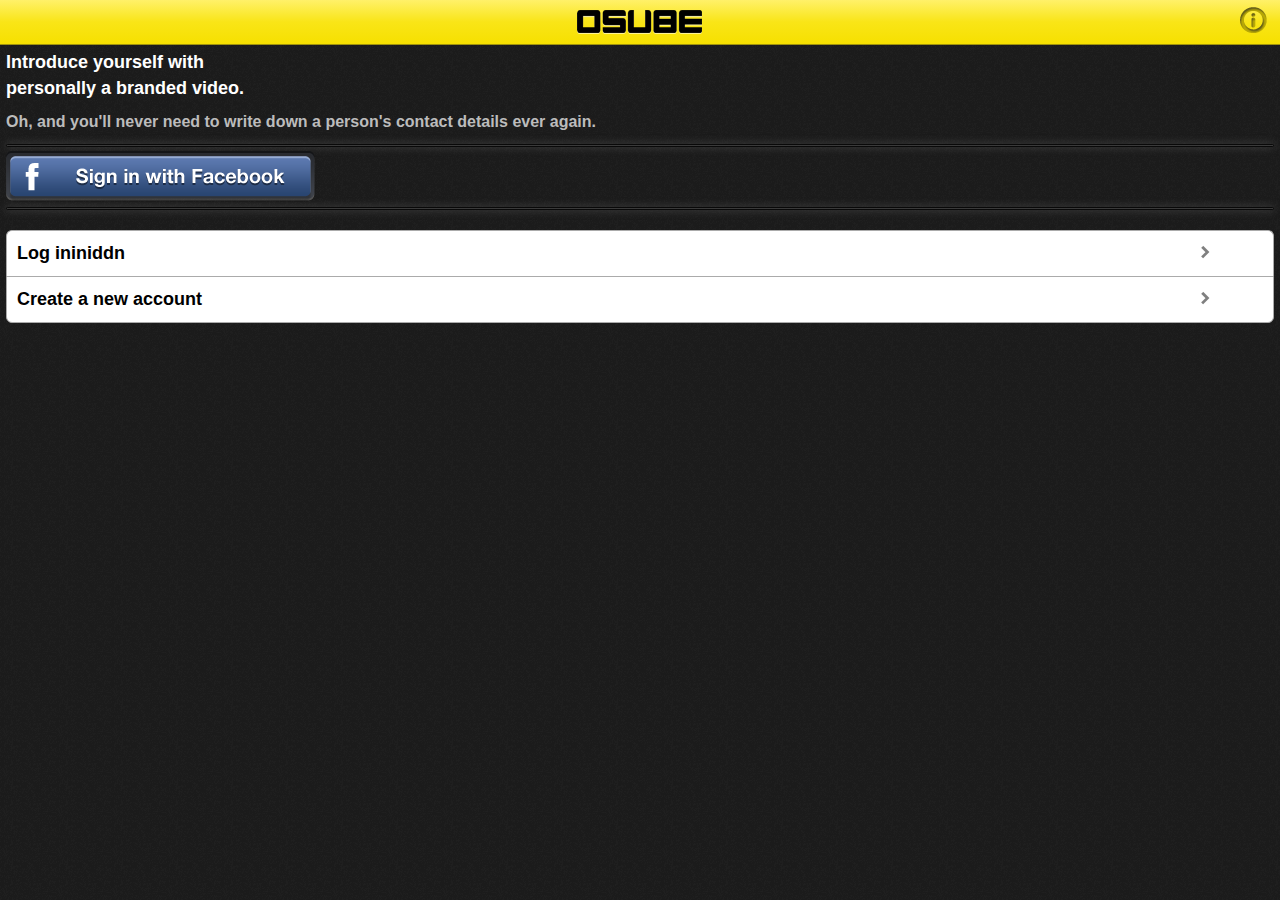
<file: osube/index.html>
<!DOCTYPE html PUBLIC "-//WAPFORUM//DTD XHTML Mobile 1.2//EN" "http://www.openmobilealliance.org/tech/DTD/xhtml-mobile12.dtd">
<html>
  <head>
    <meta charset="utf-8">
    <meta name="viewport" content="width=device-width, initial-scale=1.0, user-scalable=no, minimum-scale=1.0, maximum-scale=1.0" /> 
    <meta name="apple-mobile-web-app-status-bar-style" content="black" />
    <title>osube-iphone</title>
    <script type="text/javascript" src="javascripts/zepto.min.js"></script>
    <script type="text/javascript" src="javascripts/application.js"></script>
    <link rel="stylesheet" href="stylesheets/master.css"  media="screen,mobile" type="text/css" />
  </head>
  <body>
    <header><a href="#"><img src="images/logo.png" border="0" class="logo" /></a><a href="#" class="about">about</a></header>
    <div id="mainContent">

            <h1 class="intro">Introduce yourself with<br /> personally a branded video.</h1>
            <h2 class="introTips">Oh, and you'll never need to write down a person's contact details ever again.</h2>
            <div class="line"></div>
            <a href="#" class="facebook_btn"><img src="images/facebook_btn.png" /></a>
            <div class="line"></div>
            <ul class="function_link">
              <li><a href="login.html">Log ininiddn</a></li>
              <li><a href="signup.html">Create a new account</a></li>
            </ul>
            
    </div>
    
  </body>
</html>
</file>
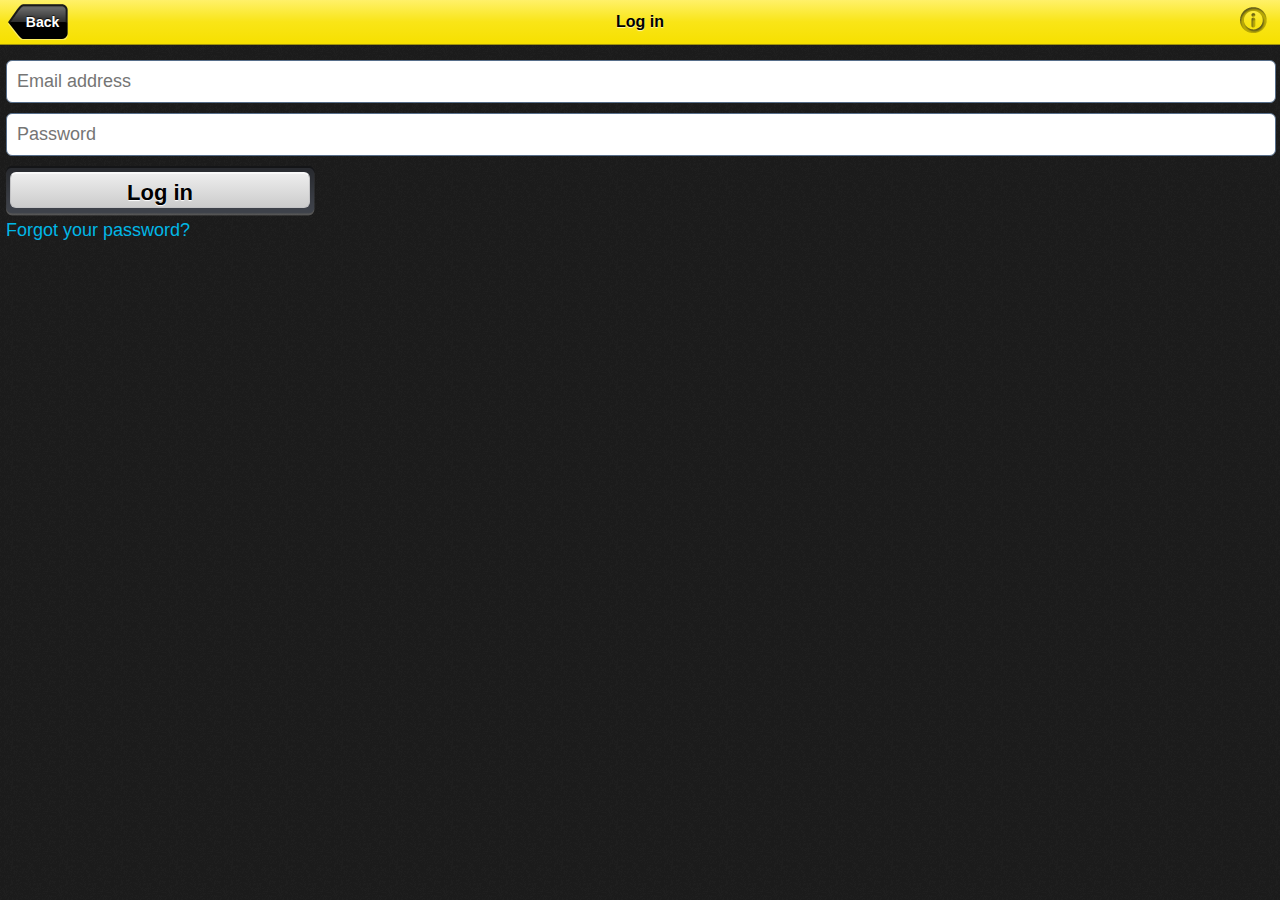
<file: osube/login.html>
<!DOCTYPE html PUBLIC "-//WAPFORUM//DTD XHTML Mobile 1.2//EN" "http://www.openmobilealliance.org/tech/DTD/xhtml-mobile12.dtd">
<html>
<head>
  <meta charset="utf-8">
  <meta name="viewport" content="width=device-width, initial-scale=1.0, user-scalable=no, minimum-scale=1.0, maximum-scale=1.0" /> 
  <meta name="apple-mobile-web-app-status-bar-style" content="black" />
  <title>osube-iphone</title>
  <script type="text/javascript" src="javascripts/zepto.min.js"></script>
  <script type="text/javascript" src="javascripts/application.js"></script>
  <link rel="stylesheet" href="stylesheets/master.css"  media="screen,mobile" type="text/css" />
</head>
<body>
  <header>
    <a href="#" class="btn_back" onclick="javascript:history.back(); return false;">Back</a>
    Log in
    <a href="#" class="about">about</a>
  </header>

  <div id="mainContent">
    <input type="email" placeholder="Email address" required />
    <input type="password" placeholder="Password" required />
    <div class="normalBtnBg"><input type="submit" value="Log in" class="actionBtn" /></div>
    <a href="#" class="forgotLink">Forgot your password?</a>

  </div>


</body>
</html>
</file>
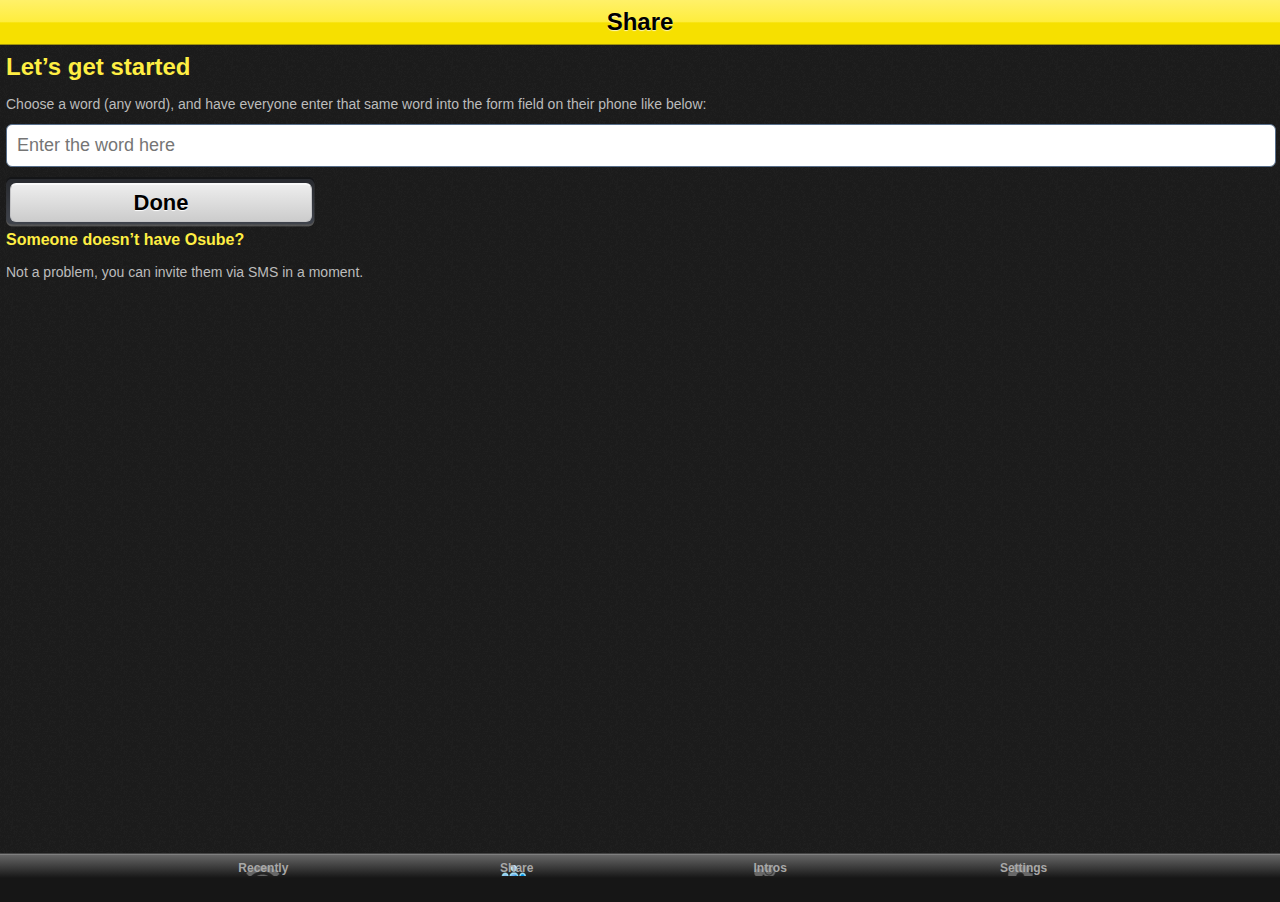
<file: osube/share.html>
<!DOCTYPE html PUBLIC "-//WAPFORUM//DTD XHTML Mobile 1.2//EN" "http://www.openmobilealliance.org/tech/DTD/xhtml-mobile12.dtd">
<html>
<head>
  <meta charset="utf-8">
  <meta name="apple-mobile-web-app-status-bar-style" content="black" />
  <meta name="viewport" content="width=device-width, initial-scale=1.0, user-scalable=no, minimum-scale=1.0, maximum-scale=1.0" /> 
  <title>osube-iphone</title>
  <script type="text/javascript" src="javascripts/zepto.min.js"></script>
  <script type="text/javascript" src="javascripts/application.js"></script>
  <link rel="stylesheet" href="stylesheets/master.css"  media="screen,mobile" type="text/css" />
</head>
<body class="logged_in_user">
  <header>
    <h1>Share</h1>
  </header>

  <div id="mainContent">
    <h2 class="normal_title">Let’s get started</h2>
    <p class="introTips shareTips">Choose a word (any word), and have everyone enter that same word into the form field on their phone like below:</p>
    <input type="text" placeholder="Enter the word here" />
    <div class="normalBtnBg"><a class="actionBtn"  href="share_info.html" />Done</a></div>
    
    <h4 class="normal_small_title">Someone doesn’t have Osube?</h4>
    <p class="introTips shareTips">Not a problem, you can invite them via SMS in a moment.</p>
  </div>

  <nav>
    <a href="recently.html" class="recently">Recently</a>
    <a href="share.html" class="share current">Share</a>
    <a href="intros.html" class="intros">Intros</a>
    <a href="setting.html" class="settings">Settings</a>
  </nav>

</body>
</html>
</file>
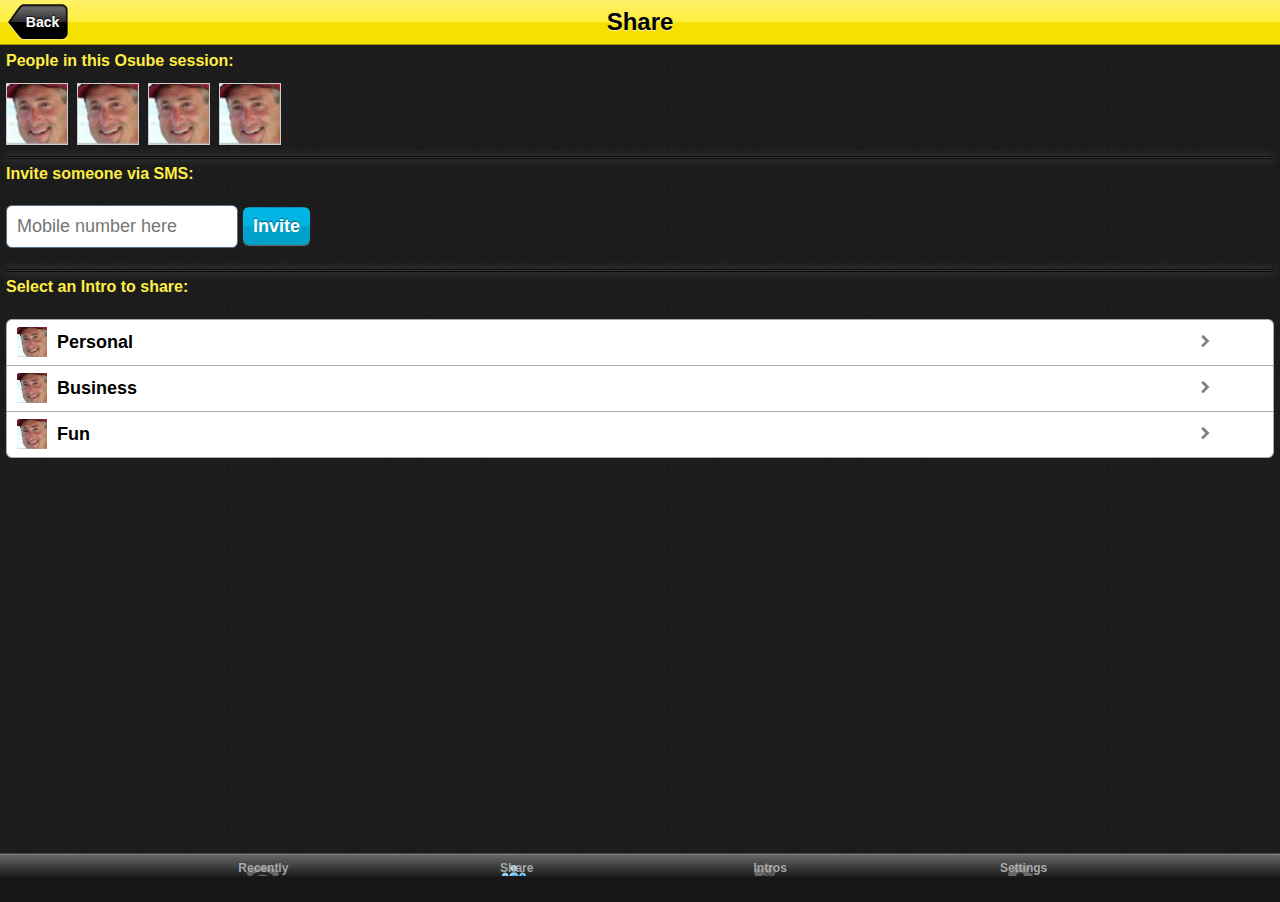
<file: osube/share_info.html>
<!DOCTYPE html PUBLIC "-//WAPFORUM//DTD XHTML Mobile 1.2//EN" "http://www.openmobilealliance.org/tech/DTD/xhtml-mobile12.dtd">
<html>
<head>
  <meta charset="utf-8">
  <meta name="apple-mobile-web-app-status-bar-style" content="black" />
  <meta name="viewport" content="width=device-width, initial-scale=1.0, user-scalable=no, minimum-scale=1.0, maximum-scale=1.0" /> 
  <title>osube-iphone</title>
  <script type="text/javascript" src="javascripts/zepto.min.js"></script>
  <script type="text/javascript" src="javascripts/application.js"></script>
  <link rel="stylesheet" href="stylesheets/master.css"  media="screen,mobile" type="text/css" />
</head>
<body class="logged_in_user">
  <header>
    <h1><a href="#" class="btn_back" onclick="javascript:history.back(); return false;">Back</a>Share</h1>
  </header>

  <div id="mainContent">
    <h4 class="normal_small_title">People in this Osube session:</h4>
    <div class="img_wall select_sessioned_people">
      
      <div class="select_sessioned_people_list">
        <img src="images/people_img.jpg" width="60px" height="60px" />
        <span class="select_sessioned_people_list_info">
          <i></i>
          <span class="select_sessioned_people_info">
            Bob Green
            <a href="javascript:;" class="remove_people"><b>一</b>remove</a>
          </span>
        </span>
      </div>
      
      <div class="select_sessioned_people_list">
        <img src="images/people_img.jpg" width="60px" height="60px" />
        <span class="select_sessioned_people_list_info">
          <i></i>
          <span class="select_sessioned_people_info">
            Bob Green
            <a href="javascript:;" class="remove_people"><b>一</b>remove</a>
          </span>
        </span>
      </div>
      
      <div class="select_sessioned_people_list">
        <img src="images/people_img.jpg" width="60px" height="60px" />
        <span class="select_sessioned_people_list_info">
          <i></i>
          <span class="select_sessioned_people_info">
            Bob Green
            <a href="javascript:;" class="remove_people"><b>一</b>remove</a>
          </span>
        </span>
      </div>
      
      <div class="select_sessioned_people_list">
        <img src="images/people_img.jpg" width="60px" height="60px" />
        <span class="select_sessioned_people_list_info">
          <i></i>
          <span class="select_sessioned_people_info">
            Bob Green
            <a href="javascript:;" class="remove_people"><b>一</b>remove</a>
          </span>
        </span>
      </div>
      
    </div>
    
    <div class="line"></div>
    <h4 class="normal_small_title">Invite someone via SMS:</h4>
    <div class="share_via_sms">
      <input type="tel" placeholder="Mobile number here"  />
      <a href="#" class="btn02"><span>Invite</span></a>
    </div>
    <div class="line"></div>
    <h4 class="normal_small_title">Select an Intro to share:</h4>
    <ul class="function_link select_intro_type">
      <li><a href="intro_type.html"><img src="images/people_img.jpg" /><span>Personal</span></a></li>
      <li><a href="intro_type.html"><img src="images/people_img.jpg" /><span>Business</span></a></li>
      <li><a href="intro_type.html"><img src="images/people_img.jpg" /><span>Fun</span></a></li>
    </ul>
  </div>

  <nav>
    <a href="recently.html" class="recently">Recently</a>
    <a href="share.html" class="share current">Share</a>
    <a href="intros.html" class="intros">Intros</a>
    <a href="setting.html" class="settings">Settings</a>
  </nav>

</body>
</html>
</file>
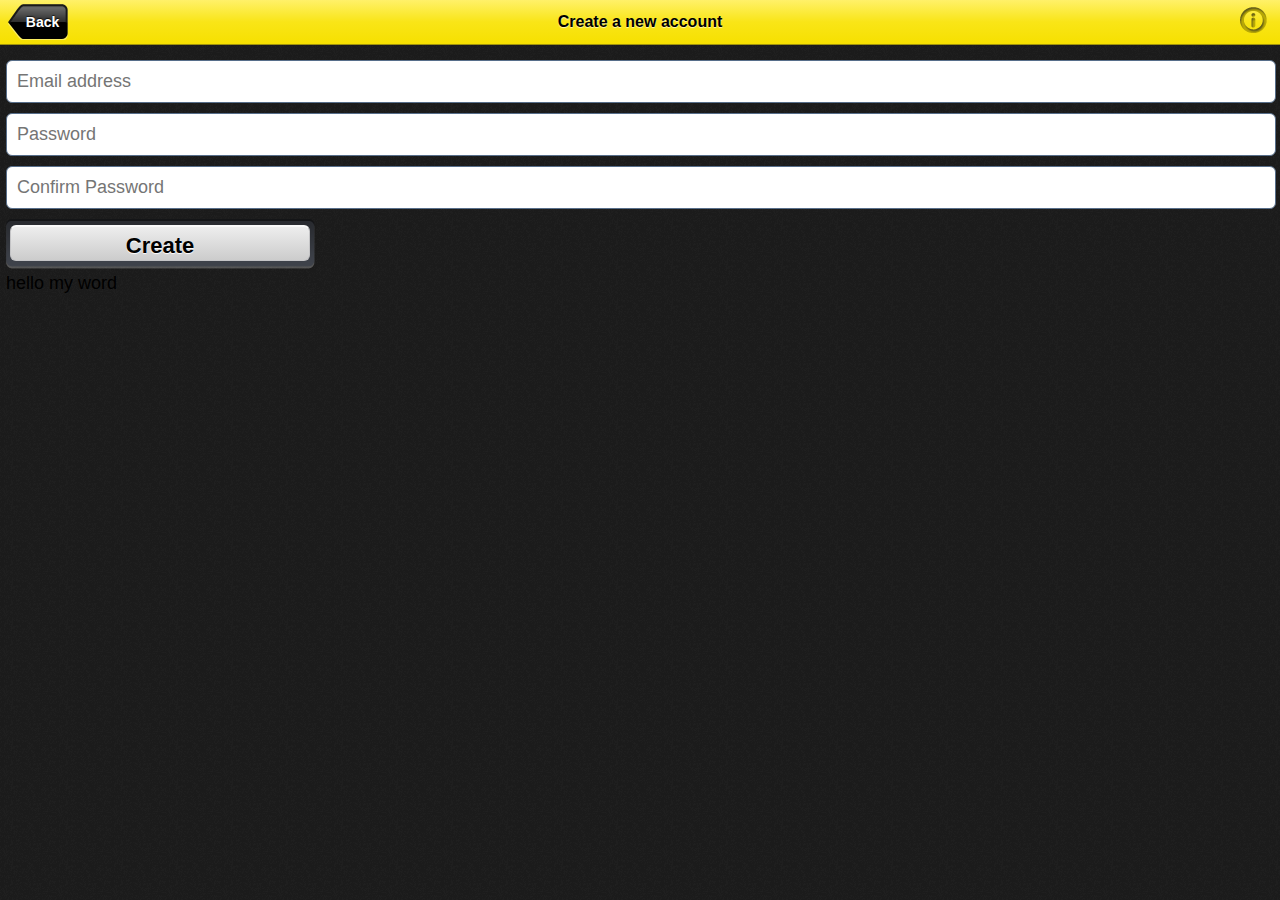
<file: osube/signup.html>
<!DOCTYPE html PUBLIC "-//WAPFORUM//DTD XHTML Mobile 1.2//EN" "http://www.openmobilealliance.org/tech/DTD/xhtml-mobile12.dtd">
<html>
<head>
  <meta charset="utf-8">
  <meta name="viewport" content="width=device-width, initial-scale=1.0, user-scalable=no, minimum-scale=1.0, maximum-scale=1.0" /> 
  <meta name="apple-mobile-web-app-status-bar-style" content="black" />
  <title>osube-iphone</title>
  <script type="text/javascript" src="javascripts/zepto.min.js"></script>
  <script type="text/javascript" src="javascripts/application.js"></script>
  <link rel="stylesheet" href="stylesheets/master.css"  media="screen,mobile" type="text/css" />
</head>
<body>
  <header>
    <a href="#" class="btn_back" onclick="javascript:history.back(); return false;">Back</a>
    Create a new account
    <a href="#" class="about">about</a>
  </header>

  <div id="mainContent">
    <input type="email" placeholder="Email address" required />
    <input type="password" placeholder="Password" required />   
    <input type="password" placeholder="Confirm Password" required />   
    <div class="normalBtnBg"><input type="submit" value="Create" class="actionBtn"  onclick="location.href='signup_step1.html'; return false;" /></div>
  <p>hello my word</p>
  </div>

    
</body>
</html>
</file>
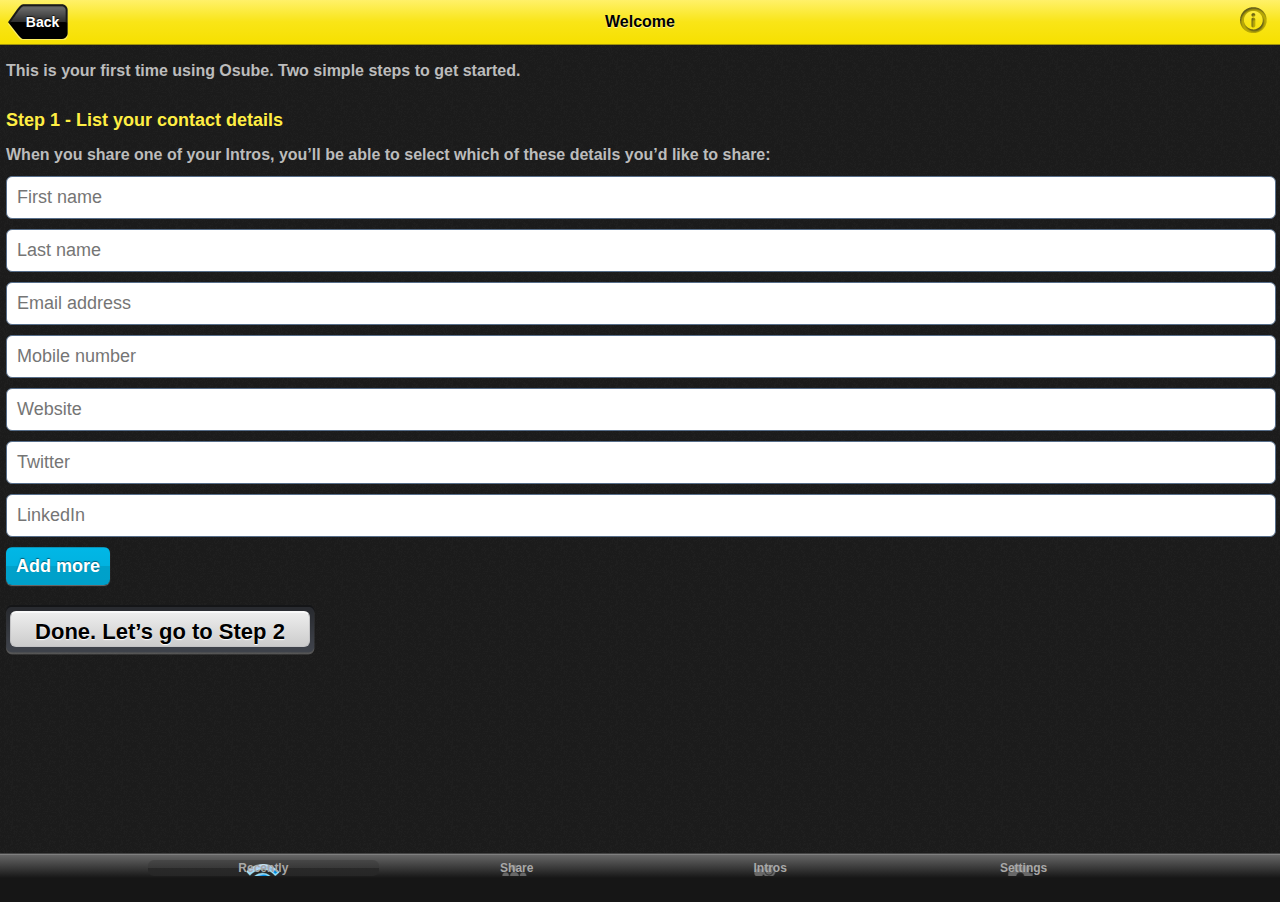
<file: osube/signup_step1.html>
<!DOCTYPE html PUBLIC "-//WAPFORUM//DTD XHTML Mobile 1.2//EN" "http://www.openmobilealliance.org/tech/DTD/xhtml-mobile12.dtd">
<html>
<head>
  <meta charset="utf-8">
  <meta name="apple-mobile-web-app-status-bar-style" content="black" />
  <meta name="viewport" content="width=device-width, initial-scale=1.0, user-scalable=no, minimum-scale=1.0, maximum-scale=1.0" /> 
  <title>osube-iphone</title>
  <script type="text/javascript" src="javascripts/zepto.min.js"></script>
  <script type="text/javascript" src="javascripts/application.js"></script>
  <link rel="stylesheet" href="stylesheets/master.css"  media="screen,mobile" type="text/css" />
</head>
<body>
  <header>
    <a href="#" class="btn_back" onclick="javascript:history.back(); return false;">Back</a>
    Welcome
    <a href="#" class="about">about</a>
  </header>

  <div id="mainContent">
    <div class="newAccountStep1">
      <h2 class='introTips'>This is your first time using Osube. Two simple steps to get started.</h2>
      <h1 class="stepTitle">Step 1 - List your contact details</h1>
      <h2 class='introTips'>When you share one of your Intros, you’ll be able to select which of these details you’d like to share:</h2>
      <input type="text" placeholder="First name" />
      <input type="text" placeholder="Last name" />
      <input type="email" placeholder="Email address" required />
      <input type="tel" placeholder="Mobile number"  />
      <input type="url" placeholder="Website" />
      <input type="text" placeholder="Twitter" />
      <input type="text" placeholder="LinkedIn" />
      <a href="#" class="btn02"><span>Add more</span></a>
      <div class="normalBtnBg"><input type="submit" value="Done. Let’s go to Step 2" class="actionBtn newAccountStep1done" /></div>
    </div>

    <div class="newAccountStep2" style="display:none;">
      <p>Page content here</p>
      <div class="doneTips">Your account has been created</div>
    </div>
  </div>

  <nav>
    <a href="recently.html" class="recently current">Recently</a>
    <a href="share.html" class="share">Share</a>
    <a href="intros.html" class="intros">Intros</a>
    <a href="setting.html" class="settings">Settings</a>
  </nav>

</body>
</html>
</file>
<file: osube/stylesheets/master.css>
/* iPhone Styles */
/* By Jason weng (http://yooyo.me) */
 
/* Reset --------------- */
html,body,div,span,applet,object,iframe,h1,h2,h3,h4,h5,h6,p,blockquote,pre,a,abbr,acronym,address,big,cite,code,del,dfn,em,font,img,ins,kbd,q,s,samp,small,strike,strong,sub,sup,tt,var,b,u,i,center,dl,dt,dd,ol,ul,li,form,label,table,caption,tbody,tfoot,thead,tr,th,td {margin: 0; padding: 0; border: 0; outline: 0; font-size: 100%; vertical-align: baseline; background: transparent; }
body { line-height: 1; }
ol, ul { list-style: none; }
blockquote, q { quotes: none; }
:focus { outline: 0; }
ins,a { text-decoration: none; color:#000; }
del { text-decoration: line-through; }
table { border-collapse: collapse; border-spacing: 0; }

/* Blocking HTML5 tags --------------- */
header, section, nav, footer, aside, article { display: block; }


/* Misc */
/*body.portrait { min-height: 375px; }
body.landscape { min-height: 230px; }*/

/* Nav */
nav,header { display: block; position:absolute; z-index:1000;  }
body.portrait nav { top: 370px; }
body.landscape nav { top: 220px; }




body {
	font-family: Helvetica Neue, Arial, Verdana, sans-serif; font-size: 18px; line-height:1.43;
	-webkit-user-select:none;
  -webkit-text-size-adjust:none;
	background:#1e1e1e url(../images/body_bg.png);
}

h1{ font-size:18px; }
h2{ font-size:16px; }
 
header{
	height:44px;
	line-height:44px;
	background: -webkit-gradient(linear, 0 0, 0 100%, from(#fff169), color-stop(50%, #f9e517), color-stop(100%, #f6e000));
	border-bottom:#a0930c 1px solid;
	text-align:center;
	font-size:16px;
	text-shadow:rgba(255, 255, 255, 0.7) 0 1px 1px;
	font-weight:700;
	width:100%;
}

.logged_in_user header{
	background: -webkit-gradient(linear, 0 0, 0 100%, from(#fff169), color-stop(50%, #feed3d), color-stop(51%, #f9e517), color-stop(52%, #f6e000));
}
.logged_in_user header h1{
	font-size:24px;
}

nav {
	width:100%;
	background:-webkit-gradient(linear, 0 0, 0 100%, color-stop(0, #999), color-stop(0.02, #666), color-stop(0.5, #161616));
	padding:0;
	border-top:1px solid #444;
	text-align:center;
	height:48px;
}

nav a{
	display:inline-block;
	width:18%;
	margin:4px 9px;
	height:16px;
	font-size:12px;
	color:#a8a8a8;
	font-weight:700;
	background:url(../images/footer_icon.png) no-repeat 0 0;
}

body.portrait nav a{
	width:auto;
	padding:28px 7px 0 7px;
}

body.landscape nav a{
	width:19%;
	margin:4px;
	padding:28px 7px 0 7px;
}

nav a:first-child{
	margin:4px 9px 0 7px;
}
nav a:last-child{
	margin:4px 0 4px 9px;
}
nav a.recently{
	background-position:center -346px;
}
nav a.share{
	background-position:center -434px;
}
nav a.intros{
	background-position:center -522px;
}
nav a.settings{
	background-position:center -611px;
}

nav a.current{ -webkit-border-radius:6px; }
nav a.recently.current{
	background:url(../images/footer_icon.png) no-repeat center 4px,-webkit-gradient(linear, 0 0, 0 100%, color-stop(0, #474747), color-stop(0.49, #383838), color-stop(0.5, #323232), color-stop(0.51, #292929), color-stop(1, #262626));
}
nav a.share.current{
	background:url(../images/footer_icon.png) no-repeat center -83px;
}
nav a.intros.current{
	background:url(../images/footer_icon.png) no-repeat center -170px;
}
nav a.settings.current{
	background:url(../images/footer_icon.png) no-repeat center -258px;
}



#mainContent{ padding:50px 6px; min-height:100%; }


.logo{ margin-top:10px; }
.about{ position:absolute; right:10px; top:7px; background:url(../images/about_osube.png) no-repeat 0 0; width:30px; height:29px; text-indent:-9000px; }
.intro{ color:#fff; }
.introTips{ color:#bcbcbc; margin:10px 0; }
.line{ background-color:#3a3a3a; height:1px; overflow:hidden; margin:4px 0; border:#090909 1px solid; -webkit-box-shadow:0 0 8px #555; -webkit-border-radius:3px;  }
.facebook_btn,.normalBtnBg{ background:url(../images/btn_global_bg.png) no-repeat 0 0; height:50px; width:100%; display:block; padding-top:2px; }

.function_link{ margin-top:20px; }
.function_link li{ height:45px; background-color:#fff; border-top:1px #ababab solid; border-left:#ababab 1px solid; border-right:#ababab 1px solid; }
.function_link li a{ height:45px; text-shadow:0 1px 1px #fff; display:block; line-height:45px; text-indent:10px; font-size:18px; font-weight:700; background:url(../images/icon.png) no-repeat 95% 45%; }
.function_link li:first-child{ -webkit-border-radius:6px 6px 0 0; }
.function_link li:last-child{ -webkit-border-radius:0 0 6px 6px; border-bottom:1px #ababab solid; }

a.btn_back{ position:absolute; top:4px; left:6px; height:36px; font-size:14px; line-height:36px; width:65px; text-indent:8px; text-shadow:rgba(0, 0, 0, 0.7) 0 -1px 1px; background:url(../images/back_btn_bg.png) no-repeat 0 0; color:#fff; font-weight:700; }

input[type="password"],input[type="email"],input[type="text"],input[type="tel"],input[type="url"]{ padding:10px 0; font-size:18px; text-indent:10px; -webkit-border-radius:6px; border:#576e8a 1px solid; display:block; border-shadow:rgba(0, 0, 0, 0.7) 0 1px 1px; margin:10px 0; width:100%; }
.actionBtn{ -webkit-appearance:none; text-shadow:rgba(255, 255, 255, 1) 0 1px 1px; border:none; width:300px; margin:4px 0 0 4px; height:40px; border:#c4c4c6 1px solid; border-top:#f9f9f9 2px solid; -webkit-border-radius:6px; background:-webkit-gradient(linear, 0 0, 0 100%, color-stop(0, #ededed), color-stop(1, #ccc)); font-size:22px; font-weight:700; text-align:center; }
.actionBtn{ display:block; height:36px; line-height:36px; }
a.forgotLink{ color:#01b7e6; }

.stepTitle{ color:#ffee43; font-size:18px; margin-top:25px; }

a.btn02{ height:30px; font-weight:700; display:inline-block; line-height:30px; -webkit-border-radius:6px; -webkit-box-shadow:0 1px 1px #6d6d6d; padding:4px 10px; color:#fff; text-shadow:0 -1px 1px #005b73; margin-bottom:20px; background:-webkit-gradient(linear, 0 0, 0 100%, color-stop(0.01, #0b84a5), color-stop(0.02, #01b2e0), color-stop(0.03, #01b7e6), color-stop(0.5, #01b2e0), color-stop(0.51, #00a1ca), color-stop(1, #00a0ca));  }

.newAccountStep2{ background:rgba(0,0,0,0.5); height:740px; width:100%; z-index:300; top:0; left:0; position:absolute; color:#fff; font-size:20px; }
	.newAccountStep2 p{ position:absolute; bottom:200px; padding:0 10px; }
	.newAccountStep2 .doneTips{ position:absolute; bottom:10px; font-size:18px; background:#444444 url(../images/done_icon.png) no-repeat 10px 10px; height:40px; line-height:40px; width:100%; text-indent:40px; }

.recently_list dt,.normal_title,.normal_small_title{
	color:#ffee43;
	font-size:24px;
	font-weight:700;
	margin-bottom:10px;
}
.recently_list dd .recently_people_img,.recently_info{
	display:inline-block;
	vertical-align:top;
	width:15%;
}

.recently_info{
	font-size:14px;
	width:75%;
	position:relative;
}
.update_info{
	position:absolute;
	top:4px;
	right:0;
}
.recently_tips{
	width:70%;
	color:#bcbcbc;
}

.recently_list dd .recently_people_img{ 
	margin-right:10px;
	border:#ada39e 1px solid;
	width:48px;
	height:48px;
}
.recently_info h3{
	color:#fff; 
}

.recently_list .line{
	margin:20px 0;
}

.shareTips{ font-size:14px; }
.normal_small_title{ font-size:16px; }

.select_sessioned_people{
	position:relative;
}
.img_wall .select_sessioned_people_list{ display:inline-block; width:60px; height:60px; border:1px solid #ccc; margin-right:4px; }
.share_via_sms input{ width:230px; }
.share_via_sms input,.share_via_sms a{ display:inline-block; }

.select_intro_type img{ width:30px; height:30px; margin-top:7px; }

.select_intro_type img,.select_intro_type span{ display:inline-block; vertical-align:top; }

.select_sessioned_people_info{ display:block; font-weight:700; margin-top:14px; text-overflow:ellipsis; text-shadow:rgba(255, 255, 255, 1) 0 1px 1px; width:308px; height:60px; line-height:60px; text-indent:10px; -webkit-border-radius:6px; background:-webkit-gradient(linear, 0 0, 0 100%, color-stop(0, #ededed), color-stop(1, #ccc)); }

.select_sessioned_people_list_info{ display:none; }
.show{ display:block; }

.select_sessioned_people_list i{
	height:0;  
	width:0;  
	overflow: hidden;  
	font-size: 0;  
	line-height: 0;  
	border-color:transparent transparent #ececec transparent ;  
	border-style:solid;  
	border-width:15px;  
	position:absolute;
	left:30%;
	bottom:-20px;
}

.select_sessioned_people_list a.remove_people{
	color:#8f8f8f;
	float:right;
	padding-right:10px;
}
.select_sessioned_people_list a.remove_people b{
	display:inline-block;
	 -webkit-border-radius:20px;
	color:#fff;
	font-size:10px;
	background-color:#8f8f8f;
	height:20px;
	line-height:20px;
	text-indent:2px;
	width:20px;
	text-align:center;
	margin-top:-2px;
	margin-right:6px;
}
</file>
